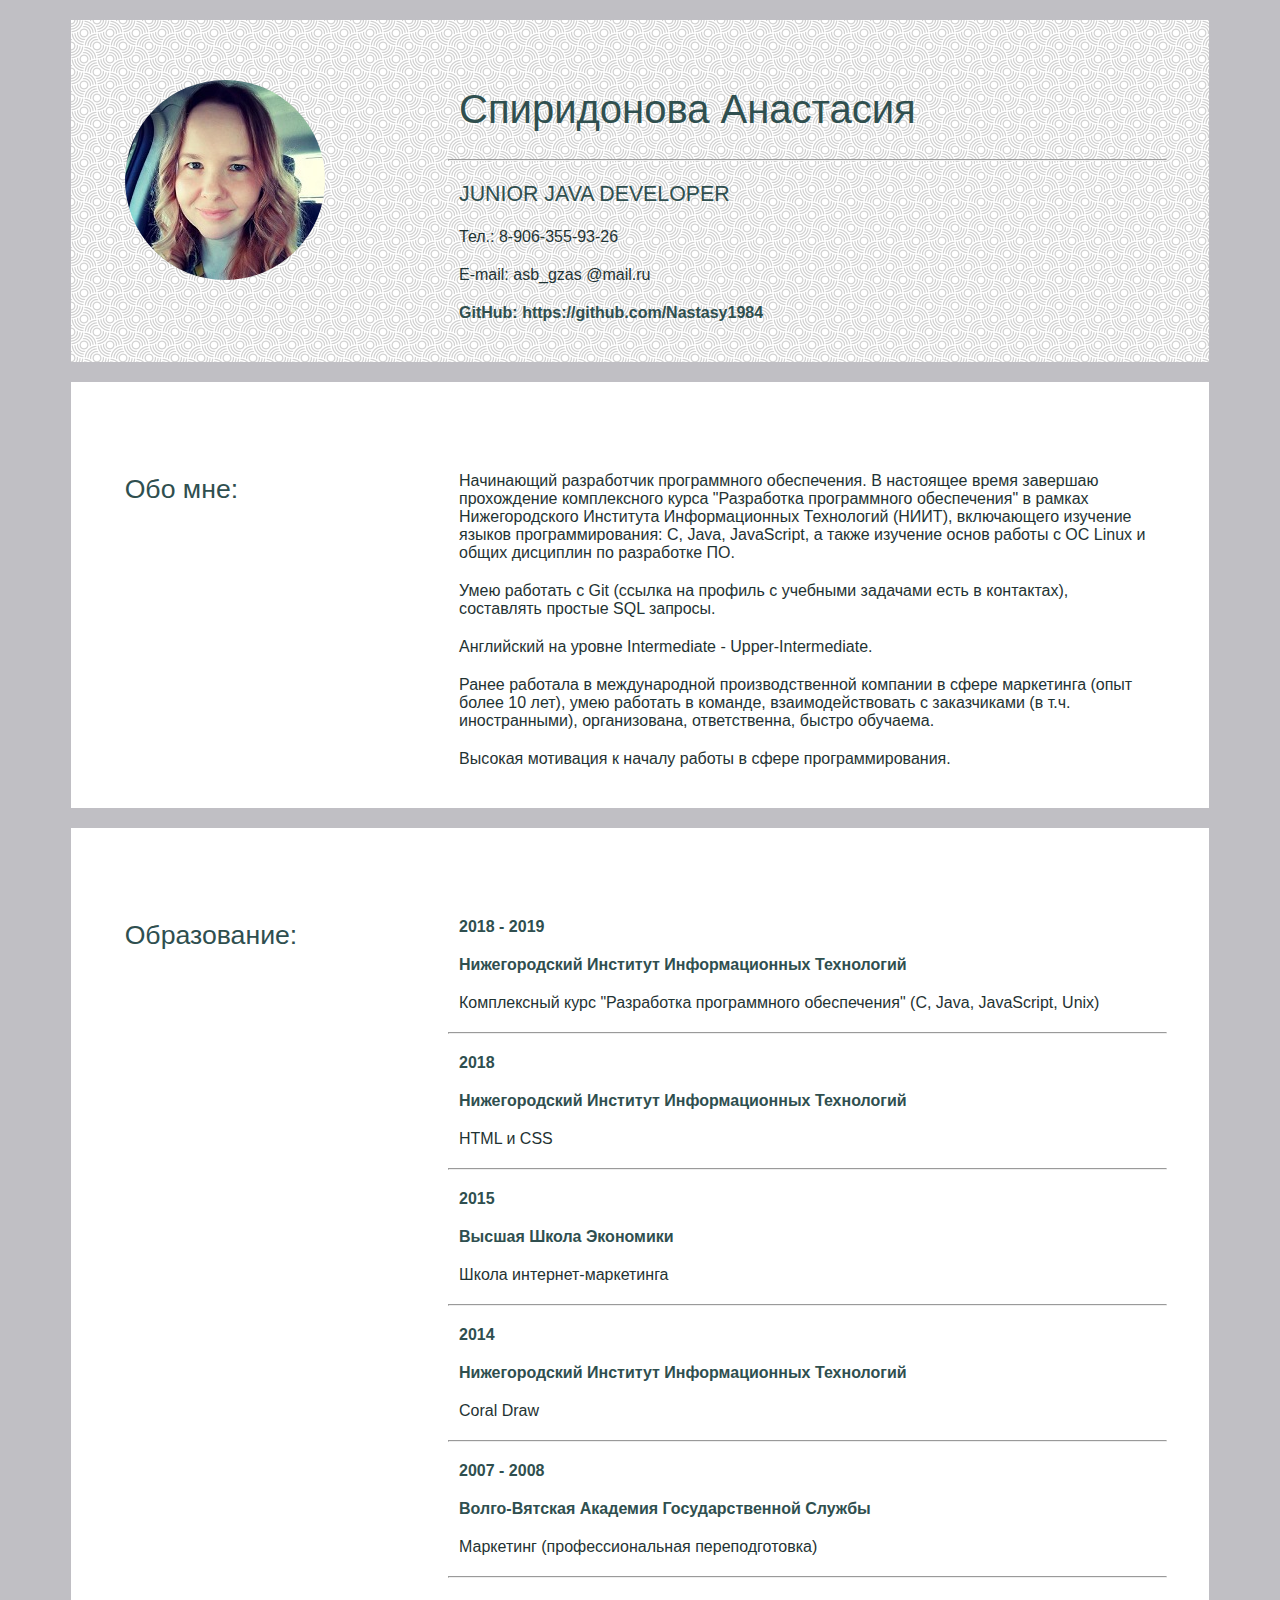
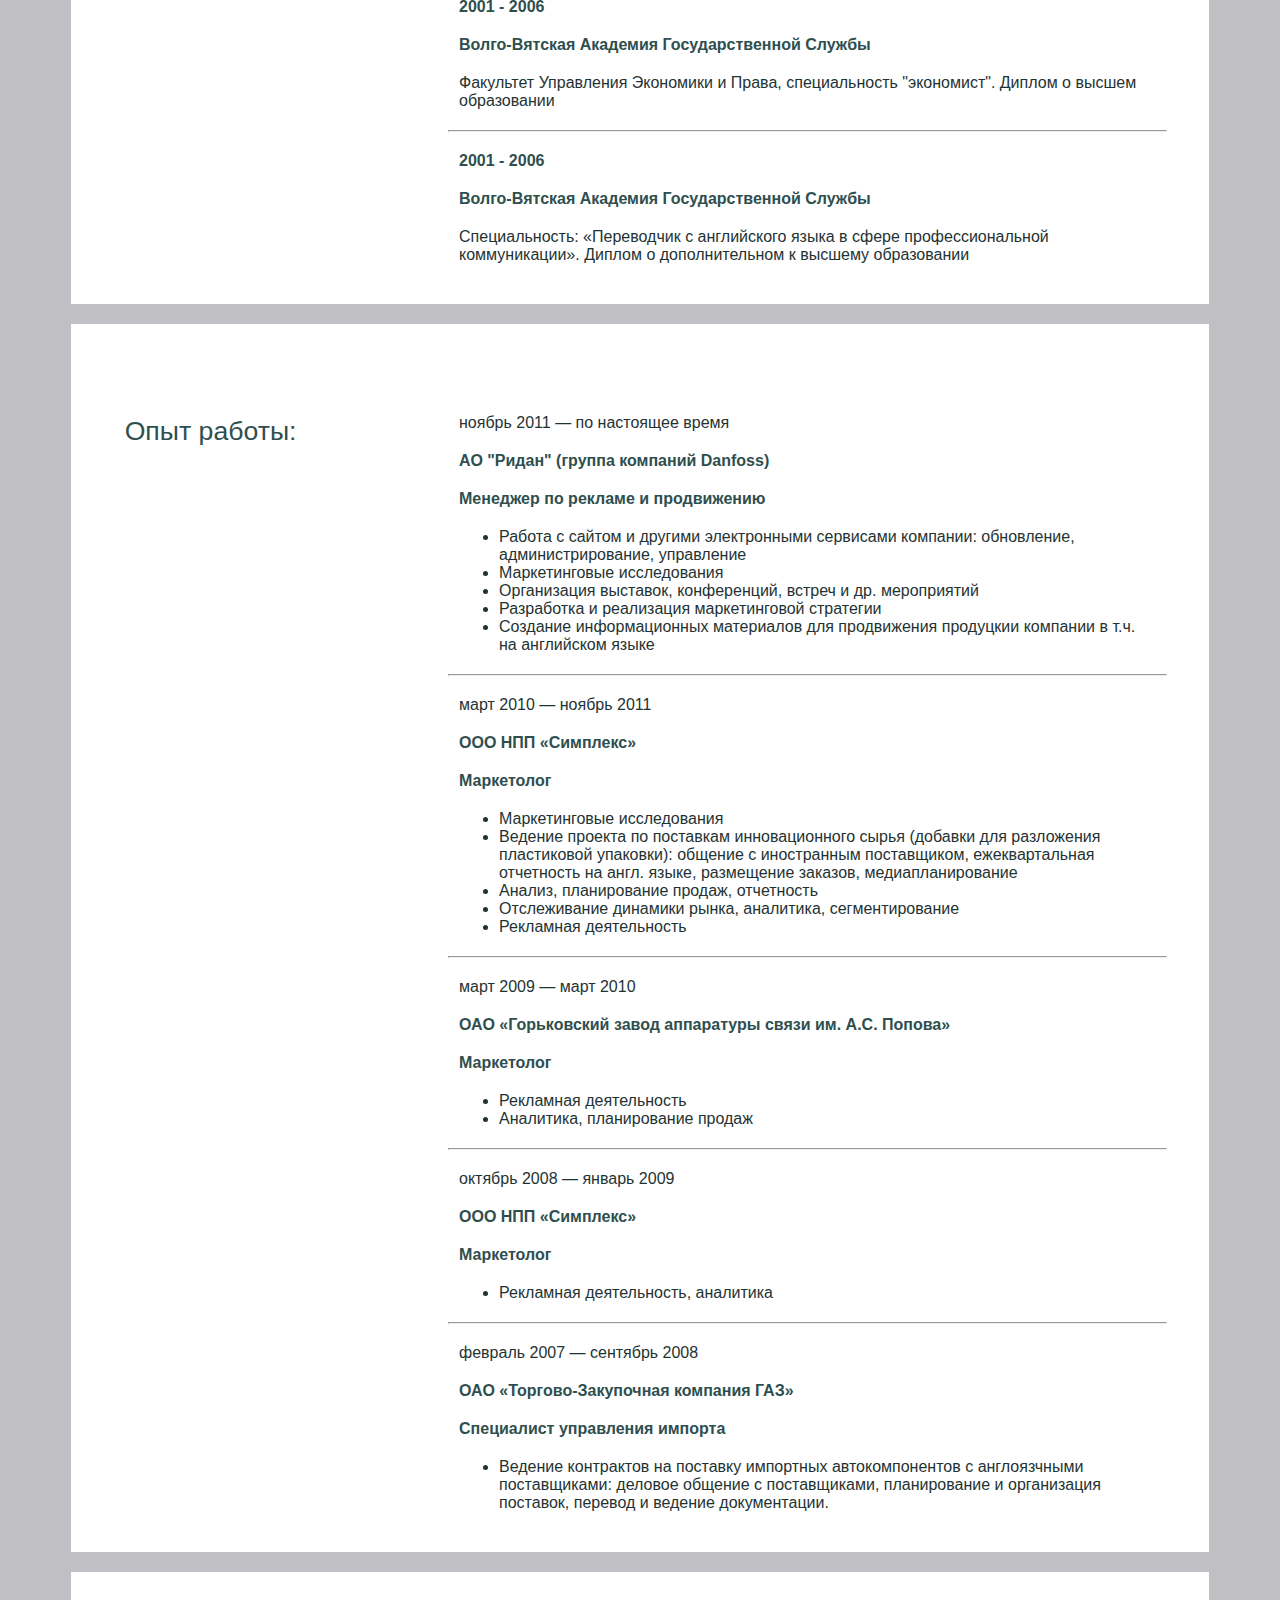
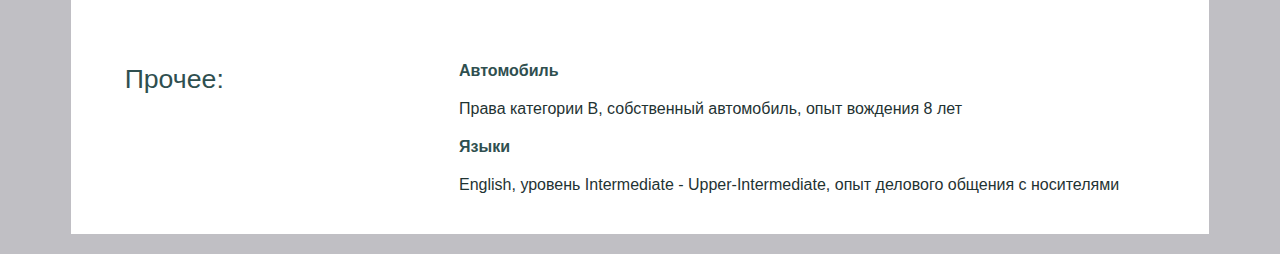
<file: HTML/index.html>
<!DOCTYPE html>
<html>
	<head>
        <meta charset="UTF-8">
        <link href="style.css" type="text/css" rel="stylesheet">
        <title>Спиридонова Анастасия - резюме </title>

	</head>
	<body>
        <div class="flex-container1">
            <div class="headLeft">
                <div id="photo">
                    </div> 
                </div>
                <div class="headRight">
                    <div id="fio">
                        <h1>Спиридонова Анастасия</h1>
                    </div>
                    <hr />
                    <div id="position">
                        <h3>JUNIOR JAVA DEVELOPER</h3>
                    </div>
                    <div class="contacts">
                            <div>
                                Тел.: 8-906-355-93-26
                            </div>
                            <div>
                                E-mail: asb_gzas @mail.ru
                            </div>
                            <div>
                                <strong>GitHub: https://github.com/Nastasy1984</strong>
                            </div>
                    </div>
                </div>
            </div>

        <div class="onePoint">
            <div class="smallHead">
                <h2>Обо мне:</h2>
            </div>
            <div class="text">
                <div class="about">
                    Начинающий разработчик программного обеспечения. В настоящее время завершаю прохождение 
                    комплексного курса "Разработка программного обеспечения" в рамках Нижегородского 
                    Института Информационных Технологий (НИИТ), включающего изучение языков программирования: 
                    С, Java, JavaScript, а также изучение основ работы с ОС Linux и общих дисциплин по разработке ПО.
                </div>
                <div class="about">
                    Умею работать с Git (ссылка на профиль с учебными задачами есть в контактах), составлять простые SQL запросы. 
                </div>
                <div class="about">
                    Английский на уровне Intermediate - Upper-Intermediate. 
                </div>
                <div class="about">
                    Ранее работала в международной производственной компании в сфере маркетинга (опыт более 10 лет),
                    умею работать в команде, взаимодействовать с заказчиками (в т.ч. иностранными), 
                    организована, ответственна, быстро обучаема. 
                </div>
                <div class="about"> 
                    Высокая мотивация к началу работы в сфере программирования.
                </div>
            </div>
        </div>
        <div class="onePoint">
            <div class="smallHead">
                <h2>Образование:</h2>
            </div>
            <div class="text">
                <div class="about">
                    <div>
                        <strong>
                            2018 - 2019
                        </strong>
                    </div>
                    <div>
                        <strong>
                            Нижегородский Институт Информационных Технологий
                        </strong>
                    </div>
                    <div>
                        Комплексный курс "Разработка программного обеспечения" (C, Java, JavaScript, Unix)
                    </div>
                </div>
                <hr />
                <div class="about">
                    <div>
                        <strong>
                            2018
                        </strong>
                    </div>
                    <div>
                        <strong>
                            Нижегородский Институт Информационных Технологий
                        </strong>
                    </div>
                    <div>
                        HTML и CSS
                    </div>
                </div>
                <hr />
                <div class="about">
                    <div>
                        <strong>
                            2015
                        </strong>
                    </div>
                    <div>
                        <strong>
                            Высшая Школа Экономики
                        </strong>
                    </div>
                    <div>
                        Школа интернет-маркетинга
                    </div>
                </div>
                <hr />
                <div class="about">
                    <div>
                        <strong>
                            2014
                        </strong>
                    </div>
                    <div>
                        <strong>
                            Нижегородский Институт Информационных Технологий
                        </strong>
                    </div>
                    <div>
                        Coral Draw
                    </div>
                </div>
                <hr />
                <div class="about">
                    <div>
                        <strong>
                            2007 - 2008
                        </strong>
                    </div>
                    <div>
                        <strong>
                                Волго-Вятская Академия Государственной Службы
                        </strong>
                    </div>
                    <div>
                        Маркетинг (профессиональная переподготовка)
                    </div>
                </div>
                <hr />
                <div class="about">
                    <div>
                        <strong>
                            2001 - 2006
                        </strong>
                    </div>
                    <div>
                        <strong>
                            Волго-Вятская Академия Государственной Службы
                        </strong>
                    </div>
                    <div>
                        Факультет Управления Экономики и Права, специальность "экономист". Диплом о высшем образовании
                    </div>
                </div>
                <hr />
                <div class="about">
                    <div>
                        <strong>
                            2001 - 2006
                        </strong>
                    </div>
                    <div>
                        <strong>
                            Волго-Вятская Академия Государственной Службы
                        </strong>
                    </div>
                    <div>
                        Специальность: «Переводчик с английского языка в сфере профессиональной коммуникации». Диплом о дополнительном к высшему образовании
                    </div>
                </div>
            </div>
        </div>
        <div class="onePoint">
            <div class="smallHead">
                <h2>Опыт работы:</h2>
                </div>
                <div class="text">
                <div class="about">
                    <div>
                        ноябрь 2011 — по настоящее время
                    </div>
                    <div>
                        <strong>
                            АО "Ридан" (группа компаний Danfoss)
                        </strong>
                    </div>
                    <div>
                        <strong>
                            Менеджер по рекламе и продвижению
                        </strong>
                    </div> 
                    <div>
                        <ul>
                            <li>Работа с сайтом и другими электронными сервисами компании: обновление, администрирование, управление</li>
                            <li>Маркетинговые исследования</li>
                            <li>Организация выставок, конференций, встреч и др. мероприятий</li>
                            <li>Разработка и реализация маркетинговой стратегии</li>
                            <li>Создание информационных материалов для продвижения продуцкии компании в т.ч. на английском языке</li> 
                        </ul>
                    </div>
                </div>
                <hr />
                <div class="about">
                    <div>
                        март 2010 — ноябрь 2011
                    </div>
                    <div>
                        <strong>
                            ООО НПП «Симплекс»                            
                        </strong>
                    </div>
                    <div>
                        <strong>
                            Маркетолог
                        </strong>
                    </div>                        
                    <div>
                        <ul>
                            <li>Маркетинговые исследования</li>
                            <li>Ведение проекта по поставкам инновационного сырья (добавки для разложения пластиковой упаковки): 
                                общение с иностранным поставщиком, ежеквартальная отчетность на англ. языке, размещение заказов, 
                                медиапланирование
                            </li>
                            <li>Анализ, планирование продаж, отчетность</li>                                
                            <li>Отслеживание динамики рынка, аналитика, сегментирование</li>
                            <li>Рекламная деятельность</li>
                        </ul>
                    </div>
                </div>
                <hr />
                <div class="about">
                    <div>
                        март 2009 — март 2010
                    </div>
                    <div>
                        <strong>
                            ОАО «Горьковский завод аппаратуры связи им. А.С. Попова»
                        </strong>                        
                    </div>
                    <div>
                        <strong>
                            Маркетолог                                
                        </strong>
                    </div>
                    <div>
                        <ul>                                        
                            <li>Рекламная деятельность</li>
                            <li>Аналитика, планирование продаж</li>
                        </ul>
                    </div>
                </div>
                <hr />
                <div class="about">
                    <div>
                        октябрь 2008 — январь 2009
                    </div>
                    <div>
                        <strong>                                
                            ООО НПП «Симплекс»
                        </strong>
                    </div>
                    <div>
                        <strong>                                   
                            Маркетолог
                        </strong>
                    </div>
                    <div>
                        <ul>
                            <li>Рекламная деятельность, аналитика</li>
                        </ul>                        
                    </div>
                </div>
                <hr />
                <div class="about">
                    <div>
                        февраль 2007 — сентябрь 2008
                    </div>
                    <div>
                        <strong>
                            ОАО «Торгово-Закупочная компания ГАЗ»                            
                        </strong>
                    </div>
                    <div>
                        <strong>                                
                            Cпециалист управления импорта
                        </strong>
                    </div>
                    <div>
                        <ul>                                    
                            <li>Ведение контрактов на поставку импортных автокомпонентов с англоязчными поставщиками: 
                                деловое общение с поставщиками, планирование и организация поставок, перевод и ведение документации.</li>
                        </ul>
                    </div>
                </div>
            </div>
        </div>
        <div class="onePoint">                
            <div class="smallHead">
                <h2>Прочее:</h2>
            </div>
            <div class="text">
                <div class="about">
                    <div>
                        <strong>
                            Автомобиль
                        </strong>
                    </div>
                    <div>
                        Права категории В, собственный автомобиль, опыт вождения 8 лет
                    </div>
                </div>
                <div class="about">
                    <div>
                        <strong>
                            Языки
                        </strong>
                    </div>
                    <div>
                        English, уровень Intermediate - Upper-Intermediate, опыт делового общения с носителями
                    </div>
                </div>
            </div>
        </div>
	</body>
</html>
</file>
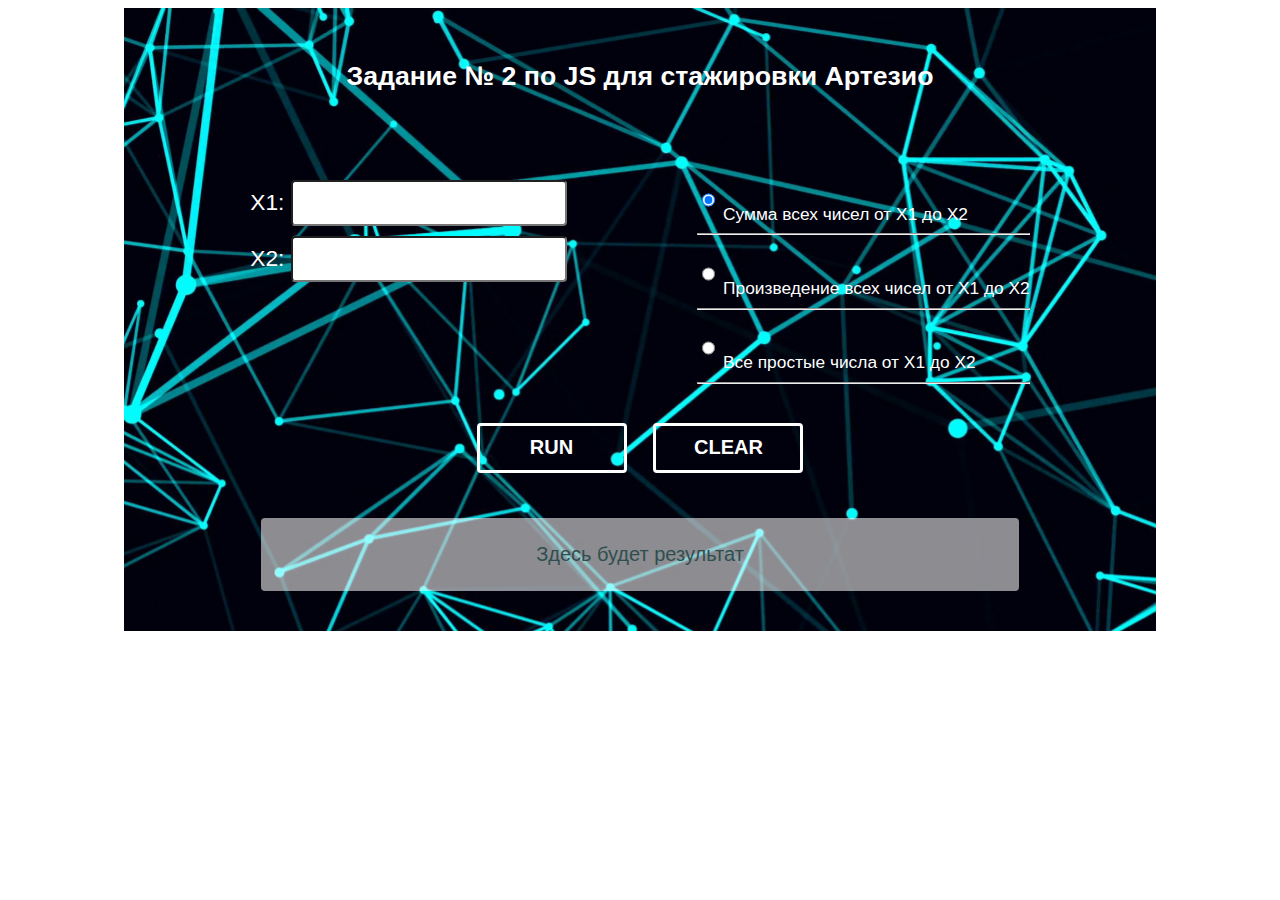
<file: JavaScript/Task 2 Strange Calculator/index.html>
<!DOCTYPE html>
<html>
    <head>
        <script src="script.js"></script>
        <meta http-equiv="Content-Type" content="text/html" charset="UTF-8">
        <link href="style.css" type="text/css" rel="stylesheet">
        <title>Задание 2 по JS, стажировка Артезио </title>
    </head>
    <body>  
        <div class="layout">  
            <div class="docName">
                <h1> Задание № 2 по JS для стажировки Артезио</h1>
            </div> 
            <div id="inputsField">
                <div class="flex-container">
                    <div class="inputs">
                        X1: <input type="text" id="x1"></br>
                        X2: <input type="text" id="x2"></br>
                    </div>
                    <div id="radio">
                        <input type="radio" name="choice" value="sum" id="radioSum" checked> 
                        <label for="radioMult"></label>Сумма всех чисел от X1 до X2</label>
                        <hr>
                        <input type="radio" name="choice" value="mult" id="radioMult"> 
                        <label for="radioMult"></label>Произведение всех чисел от X1 до X2</label>
                        <hr>
                        <input type="radio" name="choice" value="prime" id="radioMult"> 
                        <label for="radioMult"></label>Все простые числа от X1 до X2</label>
                        <hr>
                    </div>
                </div>
            </div>
            <div class="flex-container2">
                <div class="buttons">
                    <input class="btn" type="button" value="RUN" onclick="btnRun()">
                </div>
                <div class="buttons">
                    <input class="btn" type="button" value="CLEAR" onclick="btnClear()">
                </div>
            </div>
            <div id="result">
                Здесь будет результат
            </div>
        </div>
    </body>
</html>
</file>
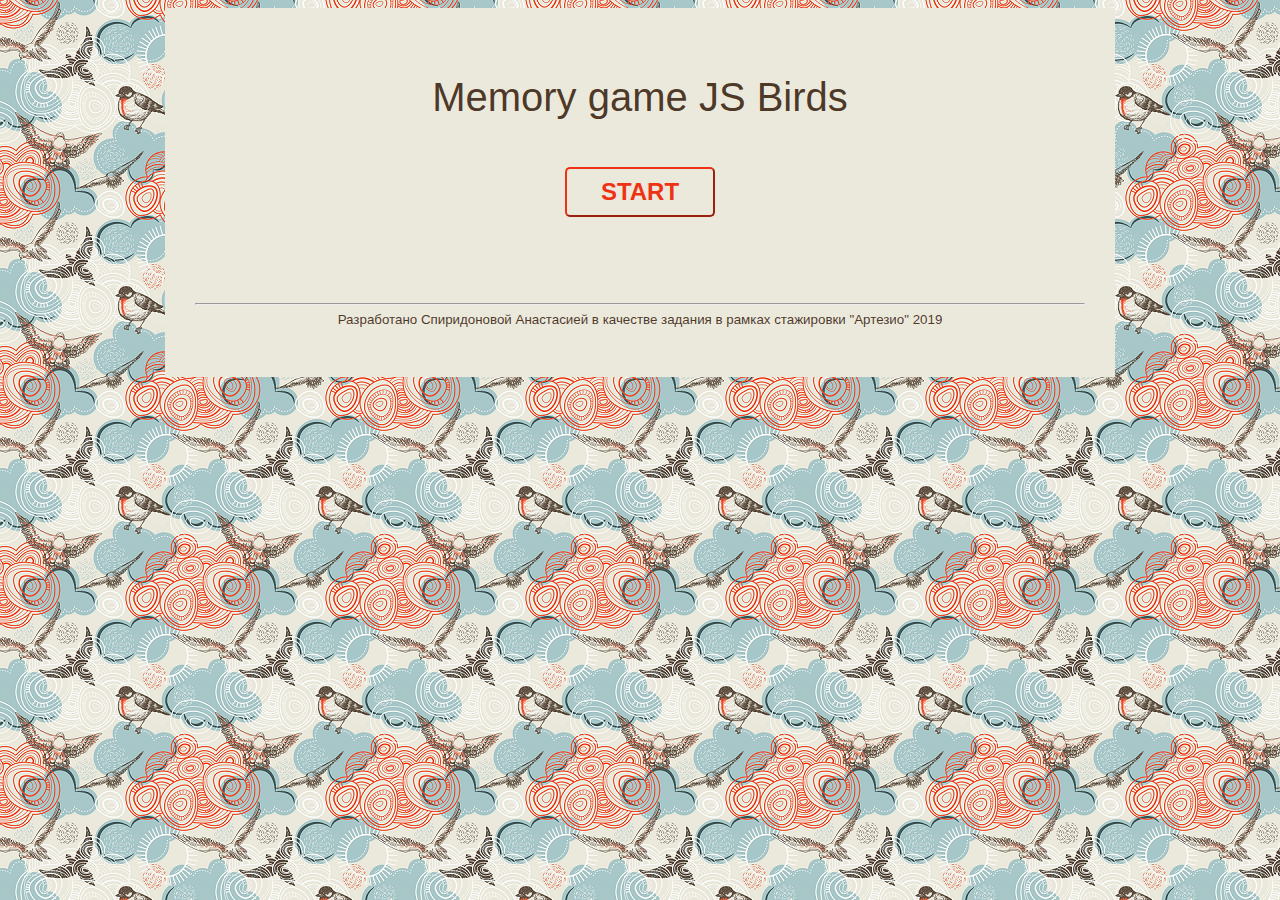
<file: JavaScript/Task 3 Memory Game/index.html>
<!DOCTYPE html>
<html>
	<head>

        <meta http-equiv="Content-Type" content="text/html" charset="UTF-8">
        <link href="style.css" type="text/css" rel="stylesheet">
        <title>Memory game JavaScript</title>

	</head>
	<body>
        <div class="layout">
            <div id="name">
                <h1>Memory game JS Birds</h1>
            </div> 
            <div id="gameArea">
                <div class="btn">
                    <button id="start" type="submit">START</button>
                </div>
            </div>  
            <script src="script.js"></script> 
            <div class="footer">
                    <hr>
                    <div>
                        Разработано Спиридоновой Анастасией в качестве задания в рамках стажировки "Артезио" 2019
                    </div> 
            </div>      
        </div>
	</body>
</html>
</file>
<file: HTML/style.css>
*{
    font-family: Helvetica, Verdana;
    color: rgb(31, 51, 51);
}
div{
    margin-top: 20px;
    margin-bottom: 20px;
}
div#photo{
    width: 200px; 
    height: 200px; 
    line-height: 100px; 
    background-image: url(1.jpg);
    border-radius: 50%;
    text-align: center; 
    color: white;
}
h1{
    font-size: 50pt;
    color: #2F4F4F;
    font-weight: 500;
}
div.headLeft{
    display: inline-block;
    width: 30%;
    padding-right: 50px;
    padding-left: 50px;
    width: 20%;

}
div.headRight{
    display: inline-block;
    width: 70%;
}
div#fio{
    padding-right: 50px;
    padding-left: 50px;
}
div#position{
    padding-right: 50px;
    padding-left: 50px;
}
div.contacts{
    padding-right: 50px;
    padding-left: 50px;
}
.flex-container1 {
    background-image: url(2.png);
    background-repeat: repeat;
    display: flex;
    flex-flow: row wrap;
    justify-content: center;
    justify-content: space-around;
    flex-direction: row;
    background-color:white;
    width: 90%;
    margin-right: auto;
    margin-left: auto;
    padding-top: 20px;
}
h1{
    font-size: 30pt;
    color: #2F4F4F;
    font-weight: 500;
}
h2{
    font-size: 20pt;
    color: #2F4F4F;
    font-weight: 500;
}
h3{
    font-size: 16pt;
    color: #2F4F4F;
    font-weight: 500;
}
body{
    background-color: rgb(192, 191, 196);
}
hr{
    width:90%;
}
strong{
    color: #2F4F4F;
}
.onePoint {
    display: flex;
    flex-flow: row wrap;
    justify-content: center;
    justify-content: space-around;
    flex-direction: row;
    background-color:white;
    width: 90%;
    margin-right: auto;
    margin-left: auto;
    padding-top: 50px;
}
.smallHead{
    padding-right: 50px;
    padding-left: 50px;
    width: 20%;
}
.text{

    width: 70%;
}
.about{
    padding-right: 50px;
    padding-left: 50px;
}
</file>
<file: JavaScript/Task 2 Strange Calculator/style.css>
div.layout{
	background-image: url(123.png);
	background-repeat: repeat;
    width: 80%;
    margin-right: auto;
    margin-left: auto;
    font-family: Helvetica, Verdana;
    color:  white;
    padding: 10px;
}
div.docName{
    text-align: center;
    width: 80%;
    margin-right: auto;
    margin-left: auto;
    padding: 25px;
}
#inputsField{
    width: 90%;
    margin-right: auto;
    margin-left: auto;
    padding: 25px;
	font-size: 17pt;
}
h1{
    font-size: 20pt;
    font-weight: 600;
}
.flex-container {
    display: flex;
    flex-flow: row wrap;
    justify-content: center;
    justify-content: space-around;
    margin-right: auto;
    margin-top: 10px;
    margin-left: auto;
}
.flex-container2 {
    display: flex;
    flex-flow: row wrap;
    justify-content: center;
    justify-content: space-around;
    width: 35%;
    margin-right: auto;
    margin-left: auto;
}
input{
    height: 40px;
    font-size: 15pt;
    font-weight: 600;
    border-radius: 4px;
    margin-top: 10px;
}
#radio{
    font-size: 13pt;
}
#result{
    text-align: center;
	background: rgba(255, 255, 255, 0.55);
    width: 70%;
    margin-right: auto;
    margin-top: 40px;
    margin-bottom: 30px;
    margin-left: auto;
    padding: 25px;
	font-size: 15pt;
    color: #2F4F4F;
    border-radius: 4px;

}
.btn{
    text-align: center;
    padding: 5px;
    border-radius: 4px;
    background: none;
    text-decoration: none;
    width: 150px;
    height: 50px;
    font-size: 15pt;
    font-weight: 600;
    border: 3px solid white;
    margin: 5px;
    color:  white;
}
.btn:hover {
    background-color:#089297;
    border-color: #089297;
}
</file>
<file: JavaScript/Task 3 Memory Game/style.css>
*{
    font-family: Helvetica, Verdana;
    color: #38200de1;
}
#name{
    padding-top: 20px;
    padding-bottom: 20px;
}
body{
    background-image: url(fon1.png);
    background-repeat: repeat;
}
h1{
    font-size: 30pt;
    font-weight: 500;
    text-align: center; 
}
.layout {
    background-color: #ebe9dc;
    width: 950px; 
    margin-right: auto;
    margin-left: auto;
    padding-top: 20px;
    padding-bottom: 20px;
}
#gameArea{
    margin-right: auto;
    margin-left: auto;
    width: 910px; 
}
#winText{
    margin-right: auto;
    margin-left: auto;
    margin-bottom: 50px;
    width: 910px;
    color: #ef3214; 
    font-size: 20pt;
    font-weight: 500;
    text-align: center; 
    
}
.card {
    display: inline-block;
    width: 200px;
    height: 200px;
    margin: 10px;

}
.btn{
    margin-right: auto;
    margin-left: auto;
    margin-bottom: 50px;
    width: 150px;
}
button{
    text-align: center;
    padding: 4px;
    font-size: 18pt;
    border-radius: 5px;
    border-color: #ef3214;
    background: none;
    text-decoration: none;
    width: 100%;
    font-weight: 600;
    color: #ef3214;
    height: 50px;
}
button:hover {
    background-color: #ef3214;
    color: #ebe9dc;
    cursor: pointer;
}
div.footer{
    padding: 30px;
    margin-right: auto;
    margin-left: auto;
    text-align: center;
    font-size: 10pt;
}
</file>
